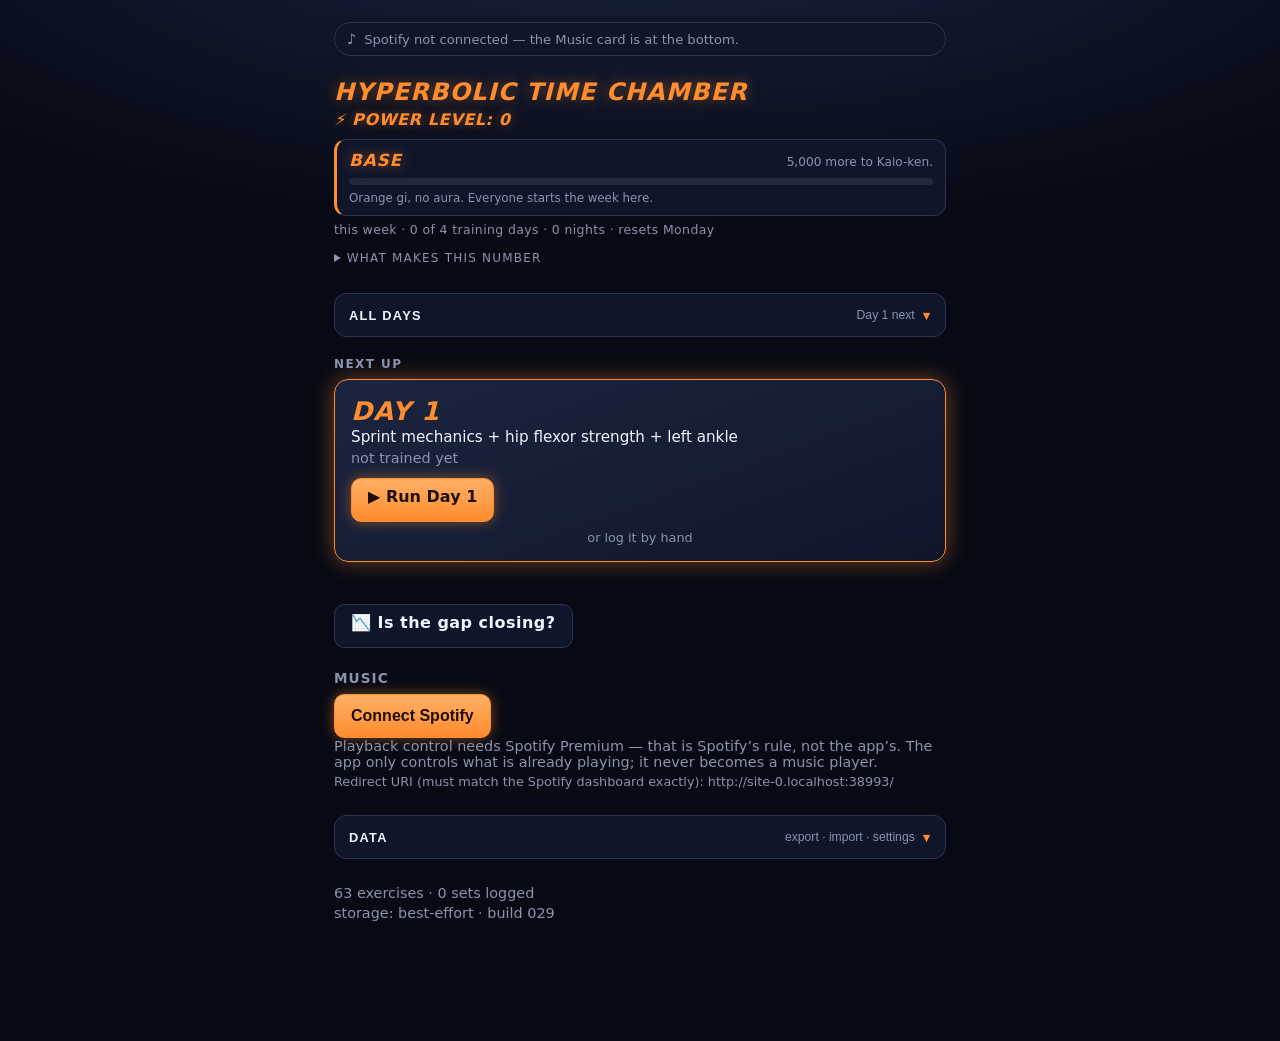
<file: index.html>
<!doctype html>
<html lang="en">
<head>
  <meta charset="utf-8">
  <meta name="viewport" content="width=device-width, initial-scale=1, viewport-fit=cover">
  <title>Hyperbolic Time Chamber</title>
  <meta name="theme-color" content="#0f1115">
  <meta name="apple-mobile-web-app-capable" content="yes">
  <meta name="apple-mobile-web-app-status-bar-style" content="black-translucent">
  <meta name="apple-mobile-web-app-title" content="Chamber">
  <link rel="manifest" href="manifest.webmanifest">
  <link rel="apple-touch-icon" href="icons/icon-180.png">
  <link rel="icon" href="icons/icon-192.png">
  <link rel="stylesheet" href="css/app.css">
</head>
<body>
  <main id="app">
    <h1>ready</h1>
    <p id="status">loading…</p>
    <p id="build">build 029</p>
  </main>
  <script>window.BUILD = '029';</script>
  <script src="vendor/sql-wasm.js"></script>
  <script type="module" src="js/main.js"></script>
</body>
</html>
</file>
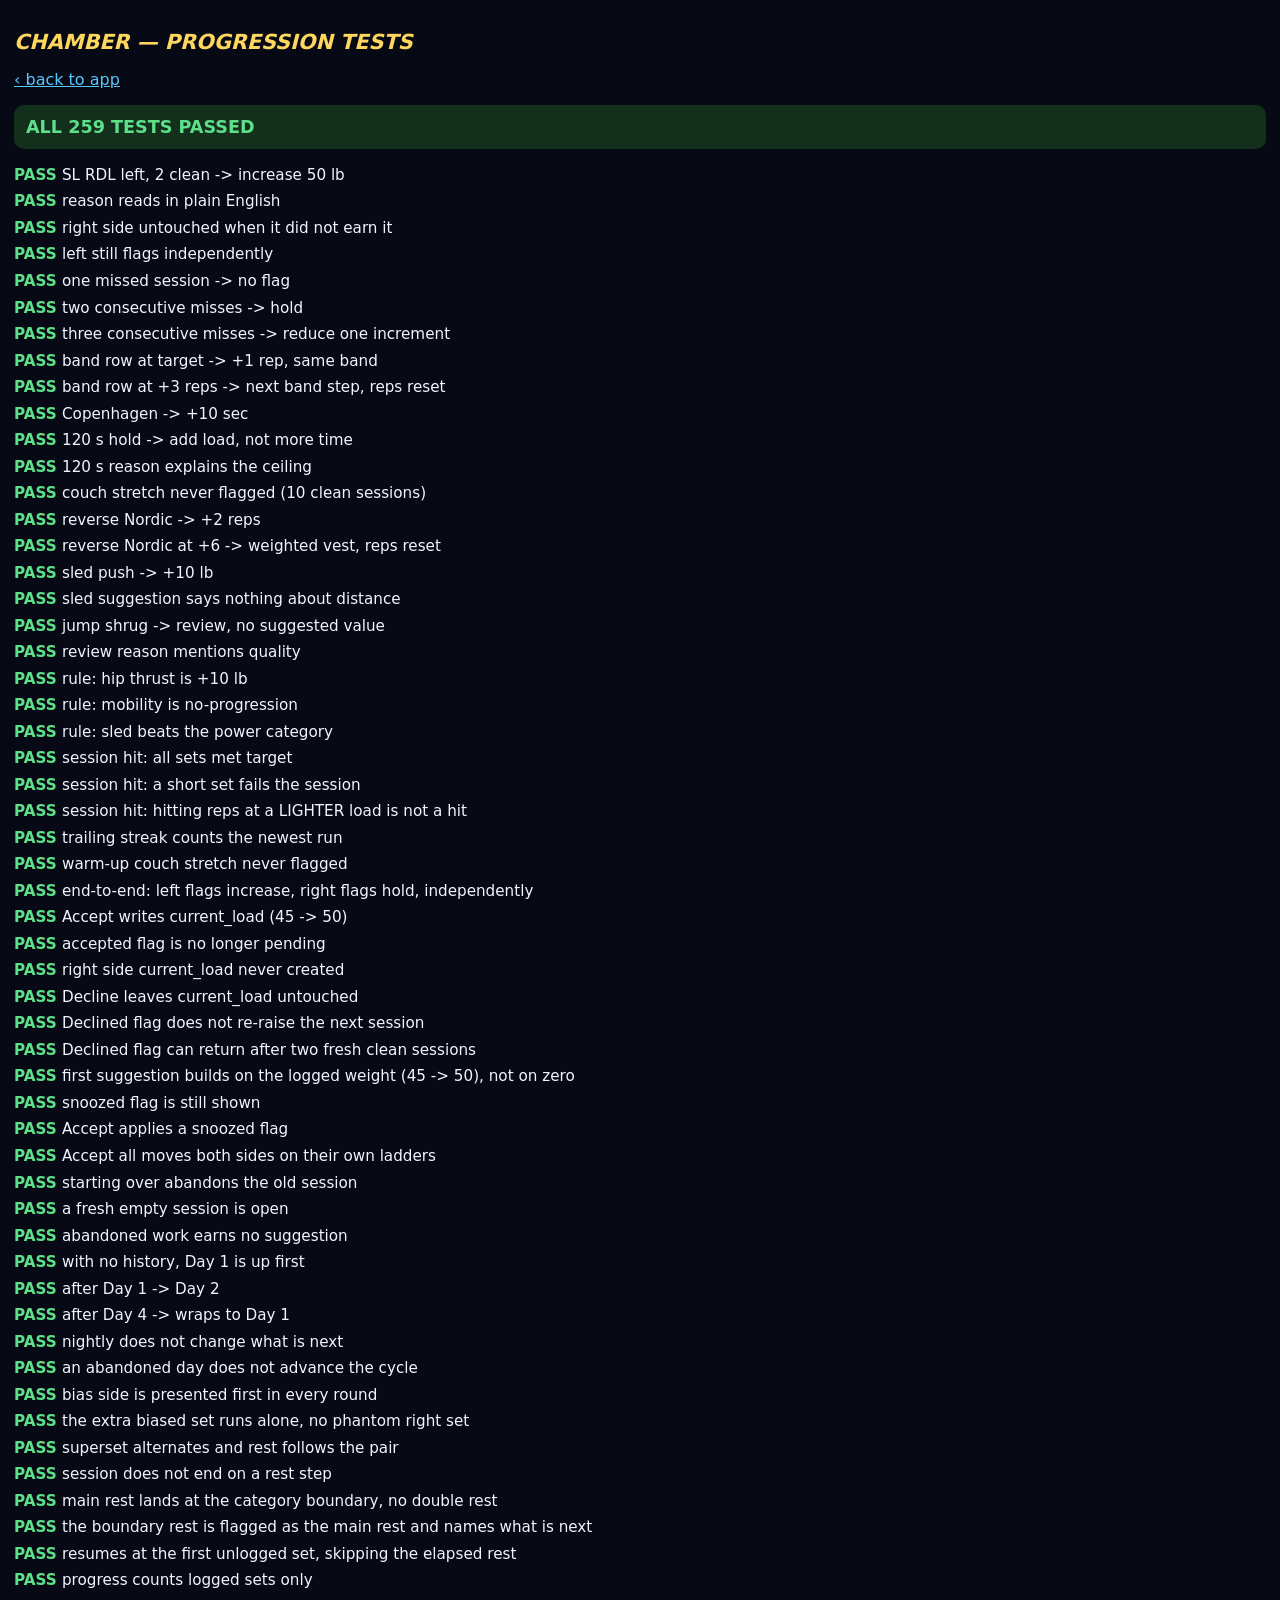
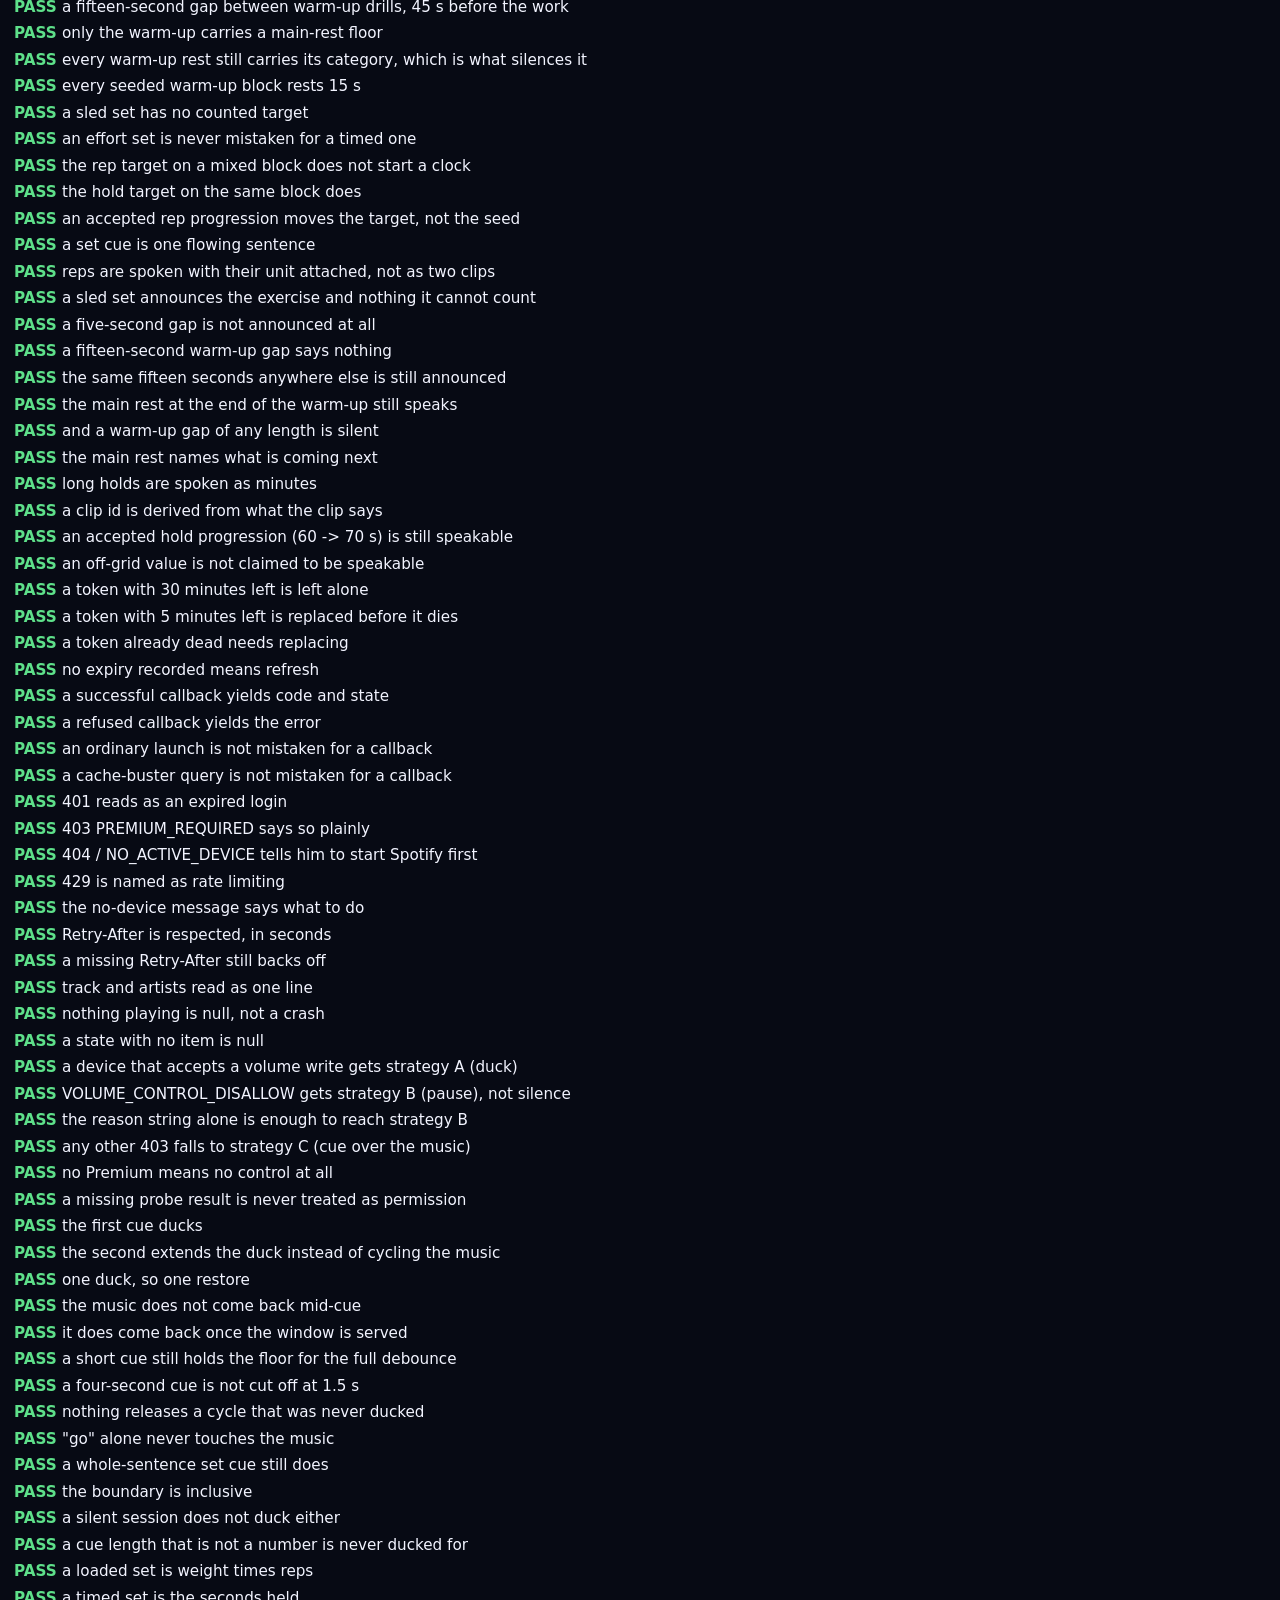
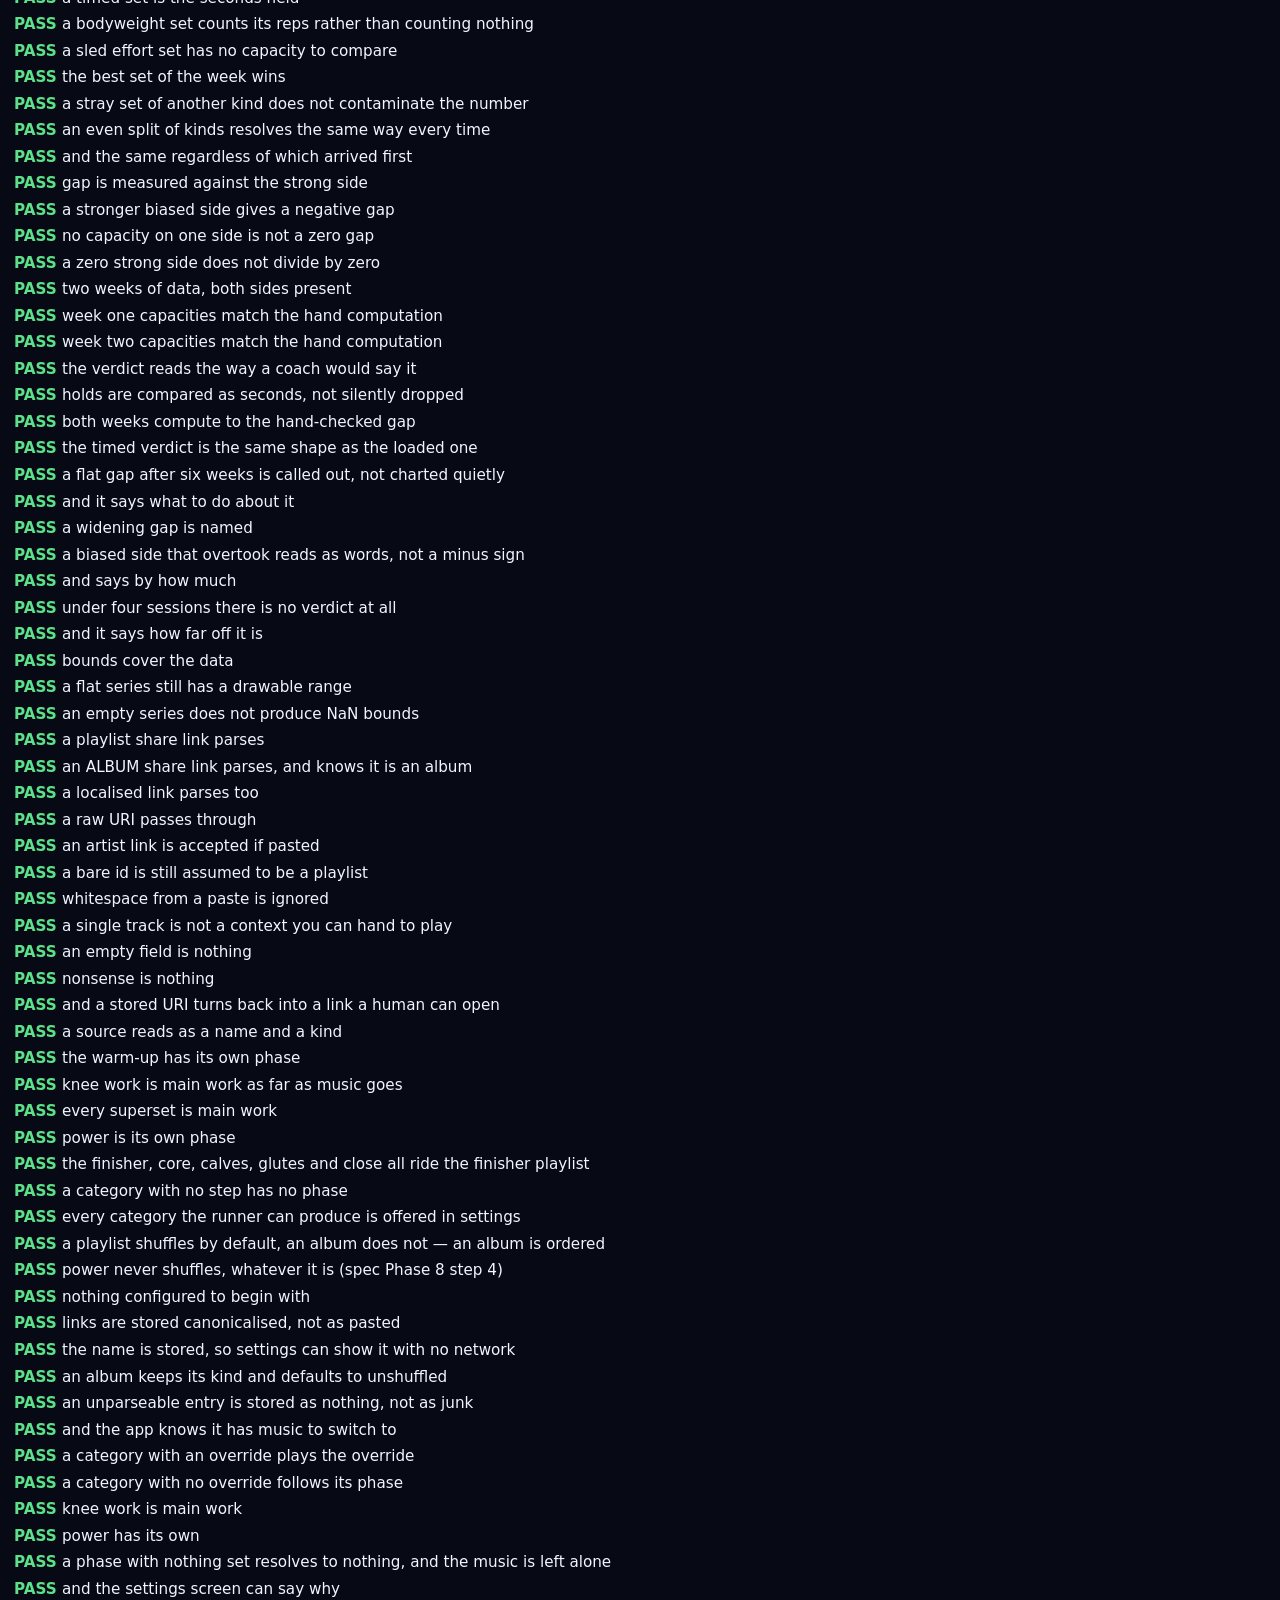
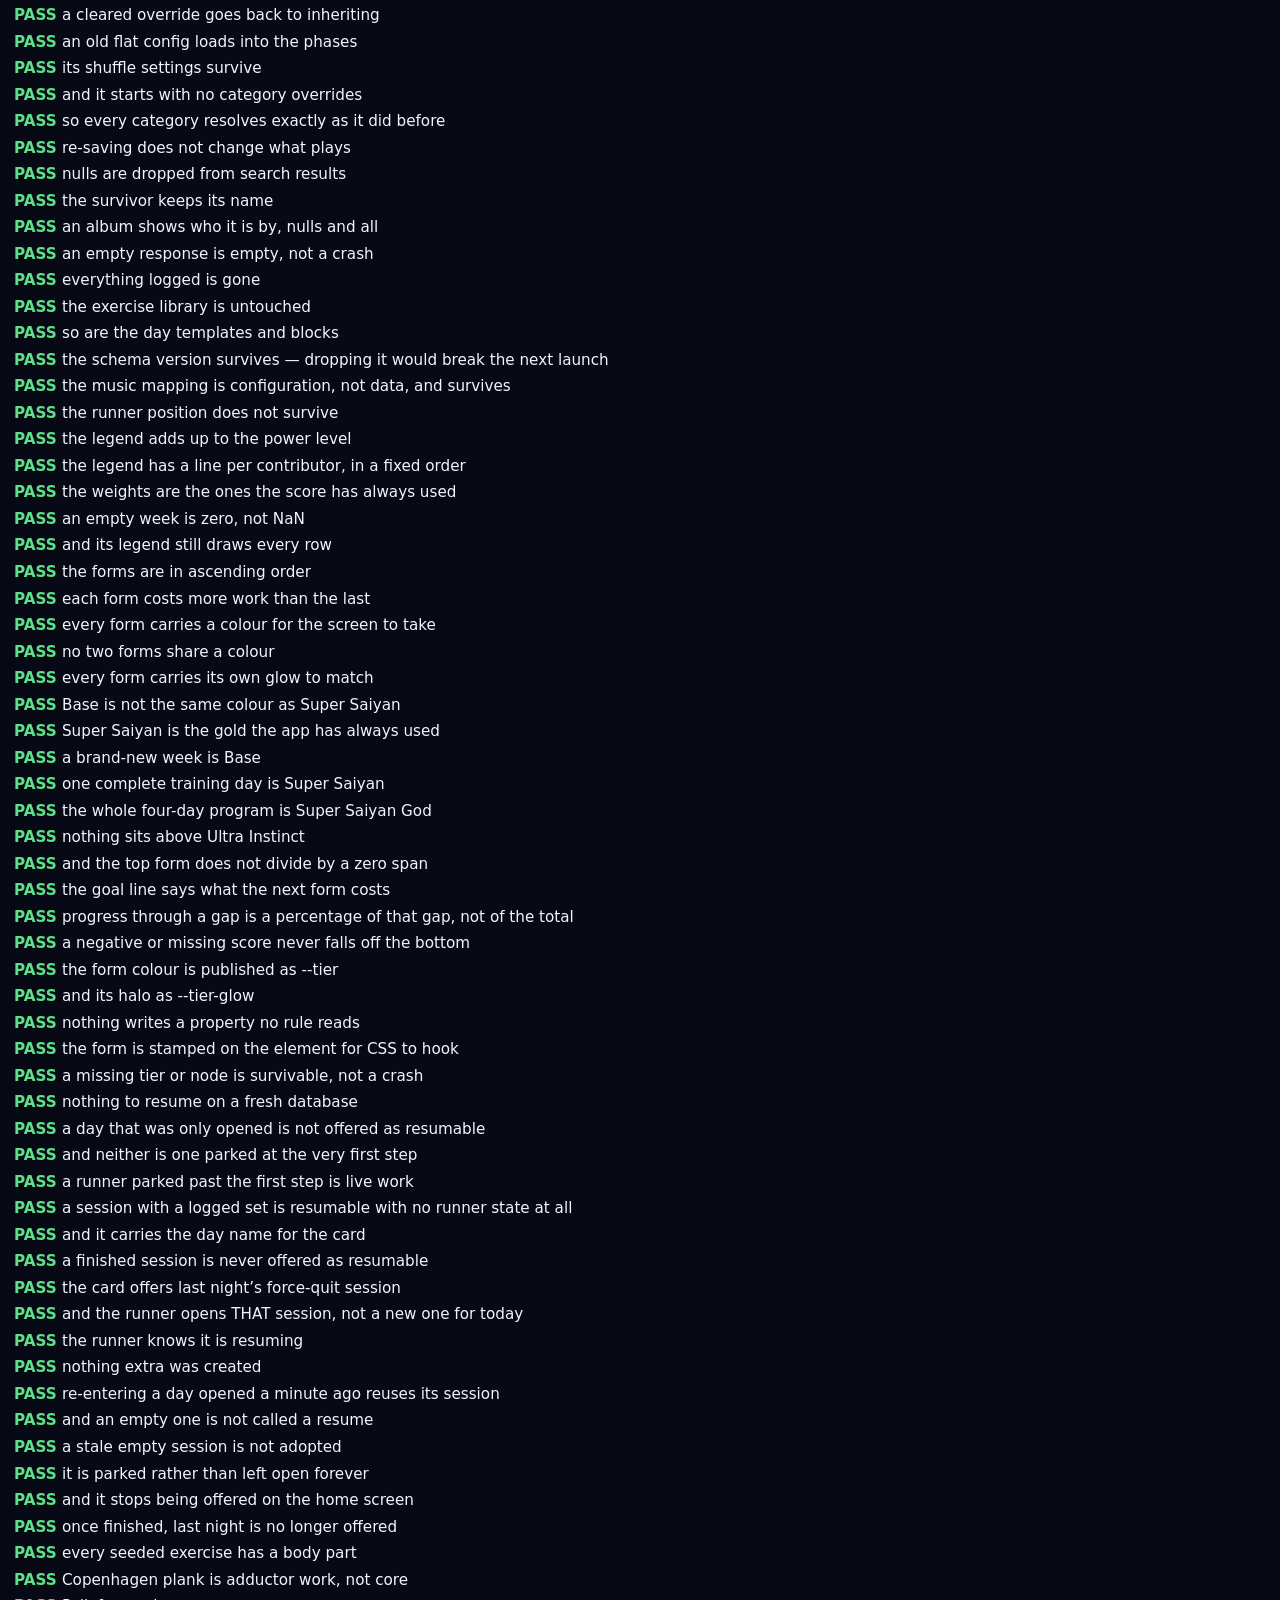
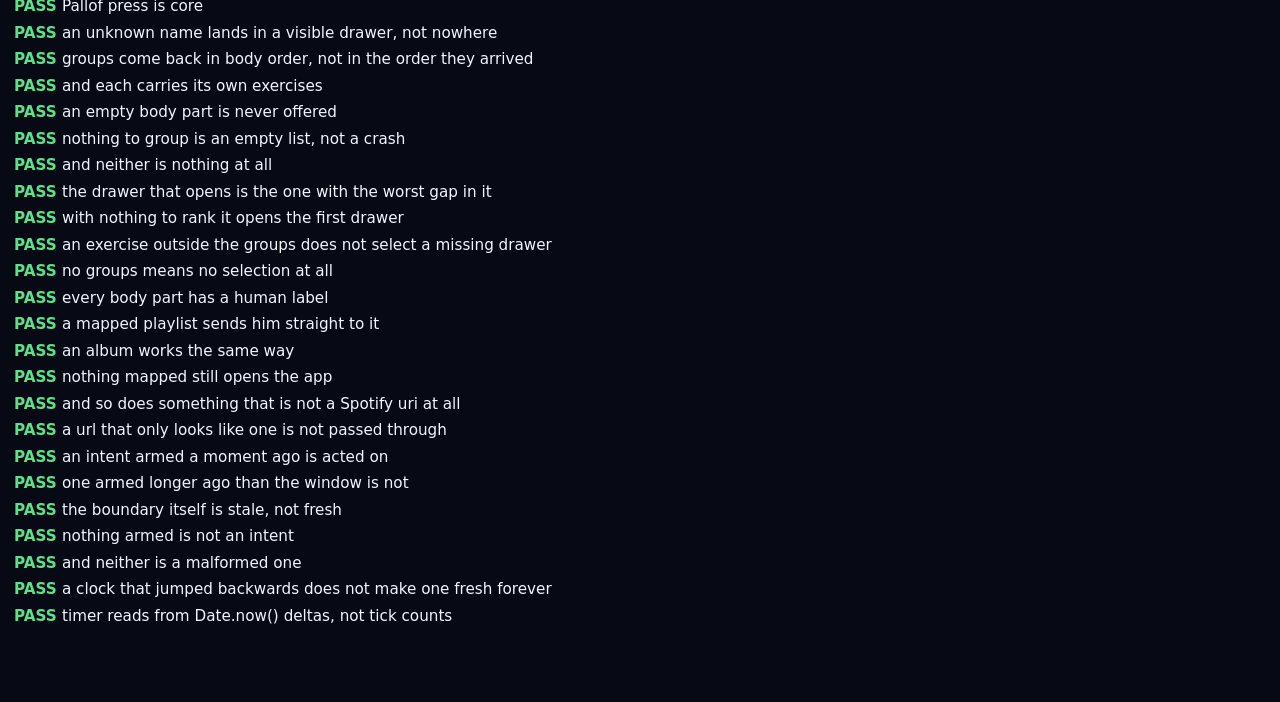
<file: tests/test.html>
<!doctype html>
<html lang="en">
<head>
  <meta charset="utf-8">
  <meta name="viewport" content="width=device-width, initial-scale=1, viewport-fit=cover">
  <title>Progression tests</title>
  <style>
    body { background:#070a14; color:#f2f4ff; font:16px -apple-system,system-ui,sans-serif;
           margin:0; padding:calc(env(safe-area-inset-top) + 16px) 14px 60px; }
    h1 { font-size:1.3rem; font-style:italic; text-transform:uppercase; color:#ffd75e; }
    #summary { font-size:1.1rem; font-weight:800; margin:12px 0; padding:12px; border-radius:10px; }
    .ok { background:#12301c; color:#5ee08a; }
    .bad { background:#3a1414; color:#ff6b4a; }
    ul { padding:0; }
    li { margin:6px 0; line-height:1.35; list-style:none; font-size:0.95rem; }
    .p::before { content:'PASS '; color:#5ee08a; font-weight:800; }
    .f::before { content:'FAIL '; color:#ff6b4a; font-weight:800; }
    .f { color:#ff9a86; }
    .detail { display:block; color:#8b93ad; font-size:0.8rem; margin-left:8px; }
    a { color:#57c7ff; }
  </style>
</head>
<body>
  <h1>Chamber — progression tests</h1>
  <p><a href="../index.html">‹ back to app</a></p>
  <div id="summary">running…</div>
  <ul id="results"></ul>

  <script src="../vendor/sql-wasm.js"></script>
  <script type="module">
import { run } from './cases.mjs';

const results = document.getElementById('results');
const summary = document.getElementById('summary');
let pass = 0, fail = 0;

function check(name, ok, detail) {
  const li = document.createElement('li');
  li.className = ok ? 'p' : 'f';
  li.textContent = name;
  if (detail && !ok) {
    const d = document.createElement('span');
    d.className = 'detail';
    d.textContent = detail;
    li.append(d);
  }
  results.append(li);
  if (ok) pass++; else fail++;
}
const eq = (name, got, want) =>
  check(name, JSON.stringify(got) === JSON.stringify(want),
    'got ' + JSON.stringify(got) + ', wanted ' + JSON.stringify(want));

try {
  await run({
    check, eq,
    initSqlJs: () => window.initSqlJs({ locateFile: (f) => '../vendor/' + f }),
    loadSchema: () => fetch('../js/schema.sql').then((r) => r.text()),
  });
  summary.className = fail === 0 ? 'ok' : 'bad';
  summary.textContent = fail === 0
    ? 'ALL ' + pass + ' TESTS PASSED'
    : fail + ' FAILED / ' + (pass + fail) + ' total';
} catch (err) {
  summary.className = 'bad';
  summary.textContent = 'CRASHED: ' + err.message;
}
  </script>
</body>
</html>
</file>
<file: css/app.css>
* { margin: 0; padding: 0; box-sizing: border-box; }

/* DBZ training theme: deep-space navy, Saiyan gold, gi orange, ki blue */
:root {
  --bg: #070a14;
  --card: #10162a;
  --edge: #2a3350;
  --fg: #f2f4ff;
  --muted: #8b93ad;
  --gold: #ffd75e;
  --orange: #ff8c2e;
  --ki: #57c7ff;
  --hit: #ffd75e;
  --miss: #ff6b4a;
  --danger: #ff5d6d;

  /* The live transformation colour. js/power.js overwrites both of these on
     the document element every launch; the values here are the fallback for
     the frame before that runs, and for anything that renders without it.

     --accent used to live here and was read by ZERO rules, which is how the
     whole-app theming shipped looking like it worked. If you add a token,
     add the rule that uses it in the same change. */
  --tier: #ffd75e;
  --tier-glow: rgba(255, 215, 94, 0.4);
}

html, body {
  min-height: 100%;
  background: var(--bg);
  background-image: radial-gradient(ellipse 120% 60% at 50% -10%, #1a2340 0%, var(--bg) 60%);
  background-attachment: fixed;
  color: var(--fg);
  font-family: -apple-system, system-ui, sans-serif;
  -webkit-text-size-adjust: 100%;
}

/* initial "ready" shell before the app boots */
#app:not(.page) {
  min-height: 100vh;
  display: flex;
  flex-direction: column;
  align-items: center;
  justify-content: center;
  gap: 12px;
}
#app:not(.page) h1 {
  font-size: 2.5rem;
  font-weight: 800;
  font-style: italic;
  text-transform: uppercase;
  letter-spacing: 0.06em;
  color: var(--tier, var(--gold));
  text-shadow: 0 0 18px var(--tier-glow, rgba(255, 215, 94, 0.45));
}
#status, #build, .muted { color: var(--muted); font-size: 0.9rem; }

/* ---------- app pages ---------- */
.page {
  max-width: 640px;
  margin: 0 auto;
  padding: calc(env(safe-area-inset-top) + 16px) 14px calc(env(safe-area-inset-bottom) + 120px);
}

.top { margin-bottom: 16px; }
.top h1 {
  font-size: 1.5rem;
  font-weight: 800;
  font-style: italic;
  text-transform: uppercase;
  letter-spacing: 0.05em;
  margin: 4px 0;
  color: var(--tier, var(--gold));
  text-shadow: 0 0 14px var(--tier-glow, rgba(255, 215, 94, 0.35));
}
.back { color: var(--ki); text-decoration: none; font-size: 1rem; }

.titlerow { display: flex; align-items: center; gap: 10px; flex-wrap: wrap; }
.titlerow .btn-small { margin-top: 0; }

.navrow { display: flex; align-items: center; justify-content: space-between; }
.iconbtn {
  min-width: 44px;
  min-height: 44px;
  background: var(--card);
  color: var(--fg);
  border: 1px solid var(--edge);
  border-radius: 10px;
  font-size: 1.05rem;
}
.iconbtn.ok { color: var(--gold); border-color: var(--gold); }
.iconbtn.no { color: var(--muted); }

/* ---------- next up ---------- */
.nextsec { margin-bottom: 20px; }
.nextsec h2, .listhead, .notesec h2 {
  font-size: 0.75rem;
  text-transform: uppercase;
  letter-spacing: 0.12em;
  color: var(--muted);
  margin-bottom: 8px;
}
.nextcard {
  background: linear-gradient(160deg, #1c2540, var(--card));
  border: 1px solid var(--tier, var(--gold));
  border-radius: 14px;
  padding: 16px;
  box-shadow: 0 0 22px var(--tier-glow, rgba(255, 215, 94, 0.18));
}
.nextday {
  font-size: 1.6rem;
  font-weight: 800;
  font-style: italic;
  text-transform: uppercase;
  letter-spacing: 0.04em;
  color: var(--tier, var(--gold));
}
.nextname { font-size: 0.95rem; margin-top: 2px; }
.nextcard .muted { margin-top: 4px; }
.nextstart {
  display: block;
  text-align: center;
  text-decoration: none;
  margin-top: 12px;
  padding: 12px;
}

/* ---------- suggestions ---------- */
.flagsec { margin-bottom: 20px; }
.flagsechead {
  display: flex;
  align-items: center;
  justify-content: space-between;
  gap: 10px;
  margin-bottom: 8px;
}
.flagsechead h2 {
  font-size: 0.8rem;
  text-transform: uppercase;
  letter-spacing: 0.1em;
  color: var(--tier, var(--gold));
}
.flagcard {
  background: var(--card);
  border: 1px solid var(--edge);
  border-left: 3px solid var(--gold);
  border-radius: 12px;
  padding: 12px 14px;
  margin-bottom: 8px;
}
.flagcard.flag-hold, .flagcard.flag-review { border-left-color: var(--ki); }
.flagcard.flag-reduce { border-left-color: var(--miss); }
.flagname { font-weight: 800; font-size: 1rem; margin-bottom: 8px; }
.flagline { display: flex; align-items: center; gap: 8px; flex-wrap: wrap; }
.flagside { color: var(--muted); font-weight: 700; min-width: 14px; }
.flagkind {
  font-size: 0.65rem;
  font-weight: 800;
  text-transform: uppercase;
  letter-spacing: 0.08em;
  color: var(--gold);
}
.flagkind-hold, .flagkind-review { color: var(--ki); }
.flagkind-reduce { color: var(--miss); }
.flagmove { font-weight: 700; font-size: 0.95rem; }
.flagbtns { margin-left: auto; display: flex; gap: 6px; }
.flagreason {
  font-size: 0.8rem;
  line-height: 1.35;
  color: var(--muted);
  margin: 4px 0 10px;
}

.notesec {
  border: 1px dashed var(--edge);
  border-radius: 12px;
  padding: 12px 14px;
  margin-bottom: 20px;
}
.notetext { font-size: 0.9rem; line-height: 1.4; color: var(--fg); opacity: 0.9; }
.streakline { color: var(--ki); font-weight: 700; }
.daycard-row { display: flex; align-items: center; gap: 8px; flex-wrap: wrap; }
.daycard-meta { color: var(--muted); font-size: 0.75rem; margin-top: 4px; }

.daycard {
  display: block;
  background: var(--card);
  border: 1px solid var(--edge);
  border-left: 3px solid var(--orange);
  border-radius: 12px;
  padding: 14px 16px;
  color: var(--fg);
  text-decoration: none;
}
.daycard-title {
  font-size: 1.1rem;
  font-weight: 800;
  font-style: italic;
  text-transform: uppercase;
  letter-spacing: 0.04em;
}
.daycard-sub { color: var(--muted); font-size: 0.85rem; margin-top: 2px; }

.tabs {
  display: flex;
  gap: 6px;
  overflow-x: auto;
  -webkit-overflow-scrolling: touch;
  padding: 4px 0 10px;
  scrollbar-width: none;
}
.tabs::-webkit-scrollbar { display: none; }
.tab {
  flex: 0 0 auto;
  min-height: 40px;
  padding: 6px 14px;
  background: var(--card);
  color: var(--muted);
  border: 1px solid var(--edge);
  border-radius: 999px;
  font-size: 0.9rem;
  font-weight: 700;
  white-space: nowrap;
}
.tab.active {
  color: #1a1200;
  border-color: var(--tier, var(--gold));
  background: linear-gradient(180deg, #ffe9a3, var(--tier, var(--gold)));
  box-shadow: 0 0 14px var(--tier-glow, rgba(255, 215, 94, 0.5));
}
.tab.done { color: var(--gold); }
.tab.done.active { color: #1a1200; }

.pager { display: flex; align-items: center; gap: 10px; margin-bottom: 10px; }
.pagerbtn { min-width: 56px; font-size: 1.3rem; }
.pagerbtn:disabled { opacity: 0.3; }
.pagerlabel {
  flex: 1;
  text-align: center;
  color: var(--muted);
  font-size: 0.85rem;
  text-transform: uppercase;
  letter-spacing: 0.06em;
}

.cardstack { display: flex; flex-direction: column; gap: 10px; }

.blockcard {
  background: var(--card);
  border: 1px solid var(--edge);
  border-radius: 12px;
  padding: 12px 14px;
}
.howcard { border-left: 3px solid var(--ki); }
.logcard { border-left: 3px solid var(--orange); }

.cardlabel {
  font-size: 0.7rem;
  font-weight: 800;
  text-transform: uppercase;
  letter-spacing: 0.12em;
  color: var(--muted);
  margin-bottom: 6px;
}

.blockhead { display: flex; align-items: center; gap: 8px; flex-wrap: wrap; }
.blockcode {
  font-size: 0.7rem;
  color: var(--muted);
  border: 1px solid var(--edge);
  border-radius: 6px;
  padding: 1px 6px;
  text-transform: uppercase;
}
.blockname { font-weight: 800; font-size: 1.05rem; }
.targets { color: var(--fg); font-size: 0.9rem; margin-top: 6px; }
.instruction { color: var(--fg); opacity: 0.85; font-size: 0.9rem; line-height: 1.4; }
.feelcue { color: var(--ki); font-size: 0.9rem; font-style: italic; margin-top: 6px; line-height: 1.4; }

.setgrid { display: grid; gap: 6px; align-items: center; }
.gridhead {
  color: var(--muted);
  font-size: 0.65rem;
  text-transform: uppercase;
  letter-spacing: 0.06em;
  text-align: center;
}
.sidelabel {
  color: var(--muted);
  font-weight: 700;
  font-size: 0.8rem;
  padding-right: 6px;
  white-space: nowrap;
}
.setpad { min-height: 44px; }
.setbtn {
  min-width: 48px;
  min-height: 44px;
  padding: 6px 6px;
  background: var(--bg);
  color: var(--fg);
  border: 1px solid var(--edge);
  border-radius: 10px;
  font-size: 0.9rem;
}
.setbtn.hit {
  border-color: var(--gold);
  color: var(--gold);
  box-shadow: 0 0 8px rgba(255, 215, 94, 0.35);
}
.setbtn.miss { border-color: var(--miss); color: var(--miss); }

.chip {
  font-size: 0.7rem;
  border-radius: 999px;
  padding: 2px 8px;
  border: 1px solid var(--edge);
  color: var(--muted);
}
.chip-bias { color: var(--ki); border-color: var(--ki); }
.chip-in_progress { color: var(--orange); border-color: var(--orange); }
.chip-complete { color: var(--gold); border-color: var(--gold); }

.btn {
  min-height: 44px;
  padding: 8px 16px;
  background: var(--card);
  color: var(--fg);
  border: 1px solid var(--edge);
  border-radius: 10px;
  font-size: 1rem;
}
.btn-primary {
  background: linear-gradient(180deg, #ffb066, var(--orange));
  border-color: var(--orange);
  color: #1f0d00;
  font-weight: 800;
  box-shadow: 0 0 14px rgba(255, 140, 46, 0.45);
}
/* An <a> is display:inline, where vertical padding, border and min-height do
   NOT affect line height — so a .btn anchor paints its box straight over the
   content above and below it. That is what overlapped the resume card (Dom,
   2026-08-25). inline-block rather than block so small buttons keep their own
   width; the full-width ones declare display:block themselves. */
a.btn {
  display: inline-block;
  text-align: center;
  text-decoration: none;
  vertical-align: middle;
}
.btn-danger { color: var(--danger); border-color: var(--danger); }
.btn-small { min-height: 34px; padding: 4px 12px; font-size: 0.85rem; }
.btnrow { display: flex; gap: 10px; margin-top: 12px; flex-wrap: wrap; }

/* Data is a drawer now; its <h2> became the drawer tab label. */
.datasec { margin-top: 26px; }
.foot { margin-top: 26px; }
.foot p { margin-top: 4px; }
.powerline {
  color: var(--tier, var(--gold));
  font-weight: 800;
  font-style: italic;
  font-size: 1rem;
  text-transform: uppercase;
  letter-spacing: 0.04em;
  text-shadow: 0 0 10px var(--tier-glow, rgba(255, 215, 94, 0.4));
}

.sheet {
  position: fixed;
  left: 0; right: 0; bottom: 0;
  background: var(--card);
  border-top: 2px solid var(--orange);
  border-radius: 16px 16px 0 0;
  padding: 16px 16px calc(env(safe-area-inset-bottom) + 16px);
  max-width: 640px;
  margin: 0 auto;
  box-shadow: 0 -8px 30px rgba(0, 0, 0, 0.6);
}
.sheet h3 { font-size: 1rem; margin-bottom: 10px; }
.fields { display: flex; gap: 10px; flex-wrap: wrap; }
.field { display: flex; flex-direction: column; gap: 4px; flex: 1; min-width: 110px; }
.field span { color: var(--muted); font-size: 0.8rem; }
.field input {
  background: var(--bg);
  color: var(--fg);
  border: 1px solid var(--edge);
  border-radius: 10px;
  min-height: 48px;
  padding: 8px 12px;
  font-size: 1.3rem;
  width: 100%;
}

.testlink {
  display: inline-block;
  margin-top: 10px;
  color: var(--ki);
  text-decoration: none;
  font-size: 0.85rem;
}

/* ---------- session runner (Phase 3) ---------- */
.runpage { padding-bottom: calc(env(safe-area-inset-bottom) + 24px); }
.runtop {
  display: flex;
  align-items: center;
  gap: 10px;
  margin-bottom: 8px;
}
.runprogress {
  flex: 1;
  text-align: center;
  color: var(--muted);
  font-size: 0.8rem;
  text-transform: uppercase;
  letter-spacing: 0.06em;
}
.lockdot { font-size: 0.65rem; color: var(--ki); white-space: nowrap; }
.lockdot.lost { color: var(--miss); }
.lockdot::before { content: '● '; }

.runtrack {
  height: 4px;
  background: var(--edge);
  border-radius: 999px;
  overflow: hidden;
  margin-bottom: 16px;
}
.runfill {
  height: 100%;
  background: linear-gradient(90deg, var(--orange), var(--tier, var(--gold)));
  box-shadow: 0 0 10px rgba(255, 215, 94, 0.6);
  transition: width 0.25s;
}

.runcard {
  background: var(--card);
  border: 1px solid var(--edge);
  border-radius: 14px;
  padding: 18px 16px;
  text-align: center;
}
.runside {
  font-size: 0.8rem;
  font-weight: 800;
  letter-spacing: 0.2em;
  color: var(--ki);
}
.runex {
  font-size: 1.7rem;
  font-weight: 800;
  font-style: italic;
  text-transform: uppercase;
  letter-spacing: 0.02em;
  line-height: 1.15;
  margin: 6px 0;
  color: var(--tier, var(--gold));
  text-shadow: 0 0 16px var(--tier-glow, rgba(255, 215, 94, 0.3));
}
.runset { color: var(--muted); font-size: 0.9rem; }
.runtarget { font-size: 1.5rem; font-weight: 800; margin: 8px 0 12px; }
.runcard .instruction, .runcard .feelcue { text-align: left; }
.runcard .fields { margin-top: 14px; }

.donebtn {
  display: block;
  width: 100%;
  min-height: 76px;
  margin-top: 16px;
  font-size: 1.4rem;
  font-weight: 800;
  text-transform: uppercase;
  letter-spacing: 0.06em;
}
.runnav { display: flex; justify-content: space-between; margin-top: 12px; }

.restcard { padding: 28px 16px; }
.restclock {
  font-size: 4rem;
  font-weight: 800;
  font-variant-numeric: tabular-nums;
  color: var(--ki);
  text-shadow: 0 0 24px rgba(87, 199, 255, 0.4);
  margin: 8px 0;
}
.restclock.done { color: var(--gold); text-shadow: 0 0 28px rgba(255, 215, 94, 0.6); }
.restnext { margin-top: 10px; font-size: 0.95rem; }
.missedlist { text-align: left; margin-top: 6px; }
.missedlist li { list-style: none; color: var(--miss); font-size: 0.9rem; margin: 4px 0; }
.nextmanual {
  display: block;
  text-align: center;
  margin-top: 8px;
  color: var(--muted);
  font-size: 0.8rem;
  text-decoration: none;
}

.gatecard { padding: 28px 16px; }
.gatecard .nextname { text-align: center; margin-top: 4px; }

/* ---- hold clock (build 014): stretches and holds time themselves ---- */
.holdclock {
  font-size: 3.4rem;
  font-weight: 800;
  font-variant-numeric: tabular-nums;
  color: var(--muted);
  margin: 6px 0 2px;
  transition: color 0.2s ease;
}
.holdclock.running {
  color: var(--tier, var(--gold));
  text-shadow: 0 0 24px var(--tier-glow, rgba(255, 215, 94, 0.45));
}
.holdbtn {
  min-height: 44px;
  margin: 0 auto 6px;
  padding: 0 22px;
  font-size: 0.95rem;
  font-weight: 700;
}
.weekline {
  color: var(--muted);
  font-size: 0.78rem;
  letter-spacing: 0.03em;
  margin-top: 2px;
}

/* ---- Spotify panel (build 015, Phase 5) ---- */
.musicsec { margin-top: 22px; }
.music h2 {
  font-size: 0.85rem;
  text-transform: uppercase;
  letter-spacing: 0.08em;
  color: var(--muted);
  margin-bottom: 8px;
}
.nowplaying {
  font-size: 0.95rem;
  font-weight: 700;
  color: var(--fg);
  margin: 6px 0;
  overflow: hidden;
  text-overflow: ellipsis;
  white-space: nowrap;
}
.musicrow { display: flex; gap: 8px; margin: 8px 0; }
.musicbtn {
  flex: 1;
  min-height: 48px;
  font-size: 1.25rem;
  padding: 0;
}
.musicnote { font-size: 0.8rem; color: var(--muted); margin-top: 4px; }
.musicnote.bad { color: var(--miss); }
.musicdevices { display: flex; flex-wrap: wrap; gap: 6px; margin: 8px 0; }

/* The runner's rest-screen strip. It sits ABOVE the clock (Dom, 2026-08-25),
   so nothing here can be under his thumb when the Go button appears. Controls
   are 15% bigger than they were, which is what he asked for. */
.runmusic { margin: 2px 0 10px; }
.music-compact .nowplaying { font-size: 0.85rem; color: var(--muted); font-weight: 600; }
.music-compact .musicbtn { min-height: 46px; font-size: 1.15rem; }
.music-compact .musicnote { font-size: 0.72rem; }

/* one-shot banner for the OAuth round trip */
.notice {
  position: sticky;
  top: 0;
  z-index: 20;
  padding: 10px 14px;
  font-size: 0.85rem;
  font-weight: 700;
  color: #0b1020;
  background: var(--gold);
}
.notice.bad { background: var(--miss); color: #fff; }

/* ---- ducking panel (build 017) ---- */
.duckbox { margin: 10px 0; }
.duckbox .escape {
  margin-top: 6px;
  padding: 8px 10px;
  border-left: 3px solid var(--tier, var(--gold));
  background: rgba(255, 255, 255, 0.04);
  color: var(--fg);
  line-height: 1.4;
}

/* ---- asymmetry dashboard (build 018, Phase 7) ---- */
.progresslink {
  display: block;
  margin-top: 22px;
  text-align: center;
  font-weight: 800;
  letter-spacing: 0.03em;
}
.trendcard { margin-top: 14px; }
.trendname {
  font-size: 1.05rem;
  font-weight: 800;
  color: var(--fg);
  margin-bottom: 6px;
}
.verdict {
  font-size: 0.92rem;
  line-height: 1.45;
  font-weight: 700;
  padding: 8px 10px;
  border-radius: 8px;
  border-left: 3px solid var(--edge);
  background: rgba(255, 255, 255, 0.03);
  margin-bottom: 10px;
}
.verdict-closing { border-left-color: #5ee08a; color: #9fe9bb; }
.verdict-level, .verdict-ahead { border-left-color: var(--ki); color: #b6e4ff; }
.verdict-widening { border-left-color: var(--miss); color: #ffb1a0; }
.verdict-stuck { border-left-color: var(--orange); color: #ffc9a0; }
.verdict-flat, .verdict-thin { color: var(--muted); }

/* a chart never scrolls sideways: it scales to the column it is in */
.chartwrap { width: 100%; overflow: hidden; margin: 6px 0; }
.chart { width: 100%; height: auto; display: block; }
.chart-grid { stroke: #2a3350; stroke-width: 1; }
.chart-tick { fill: #8b93ad; font-size: 9px; font-family: -apple-system, system-ui, sans-serif; }
.chart-line { fill: none; stroke-width: 2; stroke-linejoin: round; stroke-linecap: round; }
.chart-line.emphasis { stroke-width: 3; }
.chart-legend { display: flex; gap: 14px; flex-wrap: wrap; margin: 2px 0 4px; }
.chart-key { display: inline-flex; align-items: center; gap: 5px; font-size: 0.76rem; color: var(--muted); }
.chart-key.emphasis { color: var(--fg); font-weight: 700; }
.chart-key i { width: 10px; height: 10px; border-radius: 2px; display: inline-block; }
.chartunit { font-size: 0.72rem; color: var(--muted); margin-top: 2px; }
.duckdot { font-size: 0.68rem; color: var(--muted); letter-spacing: 0.02em; }
.duckdot.lost { color: var(--miss); }

/* ---- countdown ring (build 020) ---- */
.dial {
  position: relative;
  width: min(62vw, 240px);
  margin: 10px auto 4px;
  aspect-ratio: 1 / 1;
}
.dial-hold { width: min(46vw, 180px); }
.dial .ring { position: absolute; inset: 0; }
.ring-track { stroke: rgba(255, 255, 255, 0.08); }
/* progressRing({ tinted: true }) -- the arc follows the current form. A stroke
   ATTRIBUTE cannot take var(), so the colour has to arrive through CSS.
   Only the hold ring opts in: the rest rings use gold-vs-blue to tell a main
   rest from a normal one, and at Super Saiyan Blue the tier would collide. */
.ring-tier .ring-arc { stroke: var(--tier, var(--gold)); }
.ring-arc { transition: stroke-dashoffset 0.25s linear; }
.dial .restclock, .dial .holdclock {
  position: absolute;
  inset: 0;
  display: flex;
  align-items: center;
  justify-content: center;
  margin: 0;
}

/* ---- settings (build 020) ---- */
.phaserow { margin: 12px 0; }
.phaselabel {
  display: block;
  font-size: 0.78rem;
  text-transform: uppercase;
  letter-spacing: 0.06em;
  color: var(--tier, var(--gold));
  font-weight: 800;
  margin-bottom: 4px;
}
.phaserow input[type="url"] {
  width: 100%;
  min-height: 44px;
  padding: 8px 10px;
  border-radius: 8px;
  border: 1px solid var(--edge);
  background: #0b1020;
  color: var(--fg);
  font-size: 0.9rem;
}
.shufflewrap {
  display: inline-flex;
  align-items: center;
  gap: 6px;
  margin-top: 6px;
  font-size: 0.8rem;
  color: var(--muted);
}
.shufflewrap input { width: 20px; height: 20px; }
.dangercard { border-color: rgba(255, 93, 109, 0.4); }
.dangercard .cardlabel { color: var(--danger); }

/* ---- backup nag ---- */
.backupcard {
  margin-top: 14px;
  padding: 14px;
  border-radius: 12px;
  border: 1px solid rgba(255, 140, 46, 0.5);
  background: rgba(255, 140, 46, 0.1);
}
.backupcard h2 { font-size: 1rem; color: var(--orange); margin-bottom: 6px; }
.backupcard p { font-size: 0.85rem; line-height: 1.45; margin-bottom: 10px; }

/* ---- music picker (build 023) ---- */
.picker, .musicsheet { max-height: 78vh; overflow-y: auto; }
.pickerhead {
  display: flex;
  align-items: center;
  justify-content: space-between;
  gap: 10px;
  margin-bottom: 8px;
}
.pickerhead h3 { font-size: 1rem; }
.pickersearch input {
  width: 100%;
  min-height: 44px;
  padding: 8px 12px;
  border-radius: 999px;
  border: 1px solid var(--edge);
  background: #0b1020;
  color: var(--fg);
  font-size: 0.95rem;
}
.pickerlist { margin-top: 8px; }
.pickergroup {
  font-size: 0.72rem;
  text-transform: uppercase;
  letter-spacing: 0.08em;
  color: var(--muted);
  margin: 12px 0 4px;
}
.pickeritem {
  display: flex;
  align-items: center;
  gap: 10px;
  width: 100%;
  min-height: 52px;
  padding: 8px 10px;
  margin: 4px 0;
  text-align: left;
  border-radius: 10px;
  border: 1px solid var(--edge);
  background: var(--card);
  color: var(--fg);
  font: inherit;
}
.pickeritem:active { background: #182242; }
.pickertype { font-size: 1.1rem; color: var(--tier, var(--gold)); width: 18px; text-align: center; }
.pickerbody { display: flex; flex-direction: column; min-width: 0; }
.pickername {
  font-weight: 700;
  font-size: 0.92rem;
  overflow: hidden;
  text-overflow: ellipsis;
  white-space: nowrap;
}
.pickermeta { font-size: 0.75rem; color: var(--muted); }

/* the chosen source, on a settings row */
.sourceline {
  font-size: 0.9rem;
  font-weight: 700;
  color: var(--fg);
  margin: 2px 0 6px;
}
.sourceline.empty { font-weight: 400; color: var(--muted); font-style: italic; }
.overrides {
  margin-top: 10px;
  padding-left: 10px;
  border-left: 2px solid var(--edge);
}

/* the runner's music sheet */
.musicbtn-top { font-size: 1.1rem; }
.sheetmusic { margin: 6px 0; }

/* ================= build 025: the home screen Dom asked for ================= */

/* ---- power level as a goal tracker ----
   The --tier custom properties are set from js/power.js on every home
   render, so everything below re-colours itself when a form is reached. */
.tierbox {
  margin: 10px 0 6px;
  padding: 10px 12px;
  background: var(--card);
  border: 1px solid var(--edge);
  border-left: 3px solid var(--tier, var(--gold));
  border-radius: 12px;
}
.tierrow { display: flex; align-items: baseline; justify-content: space-between; gap: 10px; }
.tiername {
  font-size: 1.05rem;
  font-weight: 800;
  font-style: italic;
  text-transform: uppercase;
  letter-spacing: 0.05em;
  color: var(--tier, var(--gold));
  text-shadow: 0 0 14px var(--tier-glow, rgba(255, 215, 94, 0.4));
}
.tiergoal { font-size: 0.76rem; color: var(--muted); text-align: right; }
.tiertrack {
  height: 7px;
  margin: 8px 0 6px;
  border-radius: 4px;
  background: rgba(255, 255, 255, 0.08);
  overflow: hidden;
}
.tierfill {
  height: 100%;
  border-radius: 4px;
  background: var(--tier, var(--gold));
  box-shadow: 0 0 12px var(--tier-glow, rgba(255, 215, 94, 0.4));
  transition: width 0.4s ease;
}
.tierblurb { font-size: 0.74rem; color: var(--muted); }

/* ---- the legend: what is actually in the number ---- */
.powerlegend { margin-top: 8px; }
.powerlegend summary {
  font-size: 0.75rem;
  text-transform: uppercase;
  letter-spacing: 0.1em;
  color: var(--muted);
  cursor: pointer;
  padding: 6px 0;
  min-height: 32px;
}
.powerlegend[open] summary { color: var(--tier, var(--gold)); }
.legendrows { margin: 4px 0 8px; }
.legendrow {
  display: grid;
  grid-template-columns: 4.5em 1fr 3.2em 5em;
  gap: 6px;
  align-items: baseline;
  padding: 4px 0;
  font-size: 0.8rem;
  border-bottom: 1px solid var(--edge);
}
.legendcount { font-weight: 700; text-align: right; color: var(--fg); }
.legendlabel { color: var(--muted); }
.legendeach { color: var(--muted); font-size: 0.72rem; text-align: right; }
.legendpts { font-weight: 700; text-align: right; color: var(--tier, var(--gold)); }
.legendzero .legendcount, .legendzero .legendpts { color: var(--muted); font-weight: 400; }
.legendtotal { border-bottom: none; border-top: 1px solid var(--tier, var(--gold)); font-weight: 800; }
.legendtotal .legendlabel { color: var(--fg); text-transform: uppercase; letter-spacing: 0.08em; font-size: 0.72rem; }

/* ---- resume a live session: only ever drawn when one exists ---- */
.resumecard {
  margin-bottom: 12px;
  padding: 12px 14px;
  background: linear-gradient(160deg, #23182a, var(--card));
  border: 1px solid var(--tier, var(--gold));
  border-radius: 14px;
  box-shadow: 0 0 20px var(--tier-glow, rgba(255, 215, 94, 0.2));
}
.resumerow { display: flex; align-items: baseline; justify-content: space-between; gap: 8px; }
.resumelabel {
  font-size: 0.72rem;
  text-transform: uppercase;
  letter-spacing: 0.1em;
  font-weight: 800;
  color: var(--tier, var(--gold));
}
.resumemeta { font-size: 0.72rem; color: var(--muted); }
.resumeday { font-size: 1rem; font-weight: 700; margin: 4px 0 2px; }
/* Small, and under the day line rather than across it (Dom, 2026-08-25).
   40px rather than btn-small's 34px: it is a button he reaches for one-handed
   mid-session and 34 is under the touch-target floor. */
.resumeactions { display: flex; align-items: center; gap: 10px; margin-top: 10px; flex-wrap: wrap; }
.resumebtn {
  min-height: 40px;
  padding: 9px 18px;
  font-size: 0.95rem;
  font-weight: 700;
}
.resumeover {
  background: none;
  border: none;
  color: var(--danger);
  font-size: 0.8rem;
  text-decoration: underline;
  min-height: 40px;
  padding: 0 4px;
}

/* ---- the permanent slim music bar ----
   Sticky at the very top (Dom, 2026-08-25: "add music bar to the top of the
   screen"). `top` has to clear the notch: the app runs black-translucent, so
   top:0 would slide it under the status bar.

   Full-bleed with a blur rather than a flat colour, because body carries a
   fixed radial gradient — a solid var(--bg) strip would read as a dark band
   across the lightest part of it. The pill's rounded corners also mean content
   would show through the gaps without a backing layer.

   z-index 15 leaves the one-shot OAuth .notice (z-index 20) on top for its
   few seconds rather than fighting it. */
.slimsec {
  position: sticky;
  top: env(safe-area-inset-top);
  z-index: 15;
  margin: 0 -14px 14px;
  padding: 6px 14px 8px;
  background: rgba(16, 22, 42, 0.82);
  -webkit-backdrop-filter: blur(14px);
  backdrop-filter: blur(14px);
}
.slimbar {
  display: flex;
  align-items: center;
  gap: 8px;
  padding: 8px 12px;
  background: var(--card);
  border: 1px solid var(--edge);
  border-radius: 999px;
  overflow: hidden;
}
.slimicon { color: var(--tier, var(--gold)); font-size: 0.9rem; flex: none; }
.slimoff .slimicon { color: var(--muted); }
.slimwin { flex: 1; overflow: hidden; min-width: 0; }
.slimtrack { display: flex; width: max-content; gap: 3em; }
.slimtext {
  font-size: 0.82rem;
  font-weight: 600;
  color: var(--fg);
  white-space: nowrap;
}
.slimoff .slimtext { color: var(--muted); font-weight: 400; }
/* Only a title too long for the line revolves; --roll is set per track so a
   long name does not crawl and a short one does not bolt.

   Deliberately NOT wrapped in prefers-reduced-motion. Dom asked for this
   behaviour by name, twice, and an earlier build honoured the OS setting —
   which meant that with Reduce Motion on in iOS the feature he asked for
   silently did not exist. It is one slow line of text at ~40px/s, not parallax.
   This is a recorded decision, not an oversight. */
.rolling .slimtrack { animation: slimroll var(--roll, 14s) linear infinite; }
@keyframes slimroll {
  from { transform: translateX(0); }
  to   { transform: translateX(calc(-50% - 1.5em)); }
}

/* ---- collapsible drawers ----
   Two of these: All days, and Data (Dom, 2026-08-25: "Collapse data section
   into a tab as well to save on screen space"). One set of rules, built by
   collapsible() in js/ui/home.js. */
.drawer { margin-bottom: 20px; }
.drawertab {
  width: 100%;
  display: flex;
  align-items: center;
  gap: 8px;
  min-height: 44px;
  padding: 0 14px;
  background: var(--card);
  color: var(--fg);
  border: 1px solid var(--edge);
  border-radius: 12px;
  font-size: 0.8rem;
  text-transform: uppercase;
  letter-spacing: 0.1em;
  font-weight: 700;
}
.drawerlabel { flex: none; }
.drawerhint {
  flex: 1;
  text-align: right;
  text-transform: none;
  letter-spacing: 0;
  font-weight: 400;
  font-size: 0.76rem;
  color: var(--muted);
}
.drawercaret { flex: none; color: var(--tier, var(--gold)); }
.drawerbody { display: none; flex-direction: column; gap: 10px; margin-top: 10px; }
.open .drawerbody { display: flex; }

/* ---- build 026: the dashboard, one body part at a time ----
   Dom, 2026-08-25: "categorize each measured excercise by body category...
   readable portrait from a drop down menu if clicked otherwise show only 1
   body category and make it scroll sideways."

   The RAIL scrolls sideways. The charts inside each card still do not — they
   scale to their card, so nothing is ever cut off mid-line. */
.partpicker { margin: 6px 0 4px; }
.partselect {
  width: 100%;
  min-height: 46px;
  padding: 8px 12px;
  border-radius: 12px;
  border: 1px solid var(--edge);
  border-left: 3px solid var(--tier, var(--gold));
  background: var(--card);
  color: var(--fg);
  font-size: 1rem;
  font-weight: 700;
  /* the native picker is the readable-in-portrait one Dom asked for, so keep
     iOS's own wheel rather than reimplementing it */
  -webkit-appearance: none;
  appearance: none;
  background-image: linear-gradient(45deg, transparent 50%, var(--tier, var(--gold)) 50%),
                    linear-gradient(135deg, var(--tier, var(--gold)) 50%, transparent 50%);
  background-position: right 18px center, right 13px center;
  background-size: 5px 5px, 5px 5px;
  background-repeat: no-repeat;
}
.partnote { font-size: 0.74rem; margin-top: 6px; }

.partrail {
  display: flex;
  gap: 12px;
  overflow-x: auto;
  overflow-y: hidden;
  scroll-snap-type: x mandatory;
  -webkit-overflow-scrolling: touch;
  /* the rail bleeds to the screen edges so a card can sit centred with the
     next one peeking, which is what makes it read as swipeable */
  margin: 0 -14px 18px;
  padding: 2px 14px 10px;
  scrollbar-width: none;
}
.partrail::-webkit-scrollbar { display: none; }
.partrail .trendcard {
  flex: 0 0 88%;
  scroll-snap-align: center;
  margin: 0;
}
/* one exercise in a body part: no peek, nothing to swipe to */
.partrail .trendcard:only-child { flex: 0 0 100%; }
</file>
